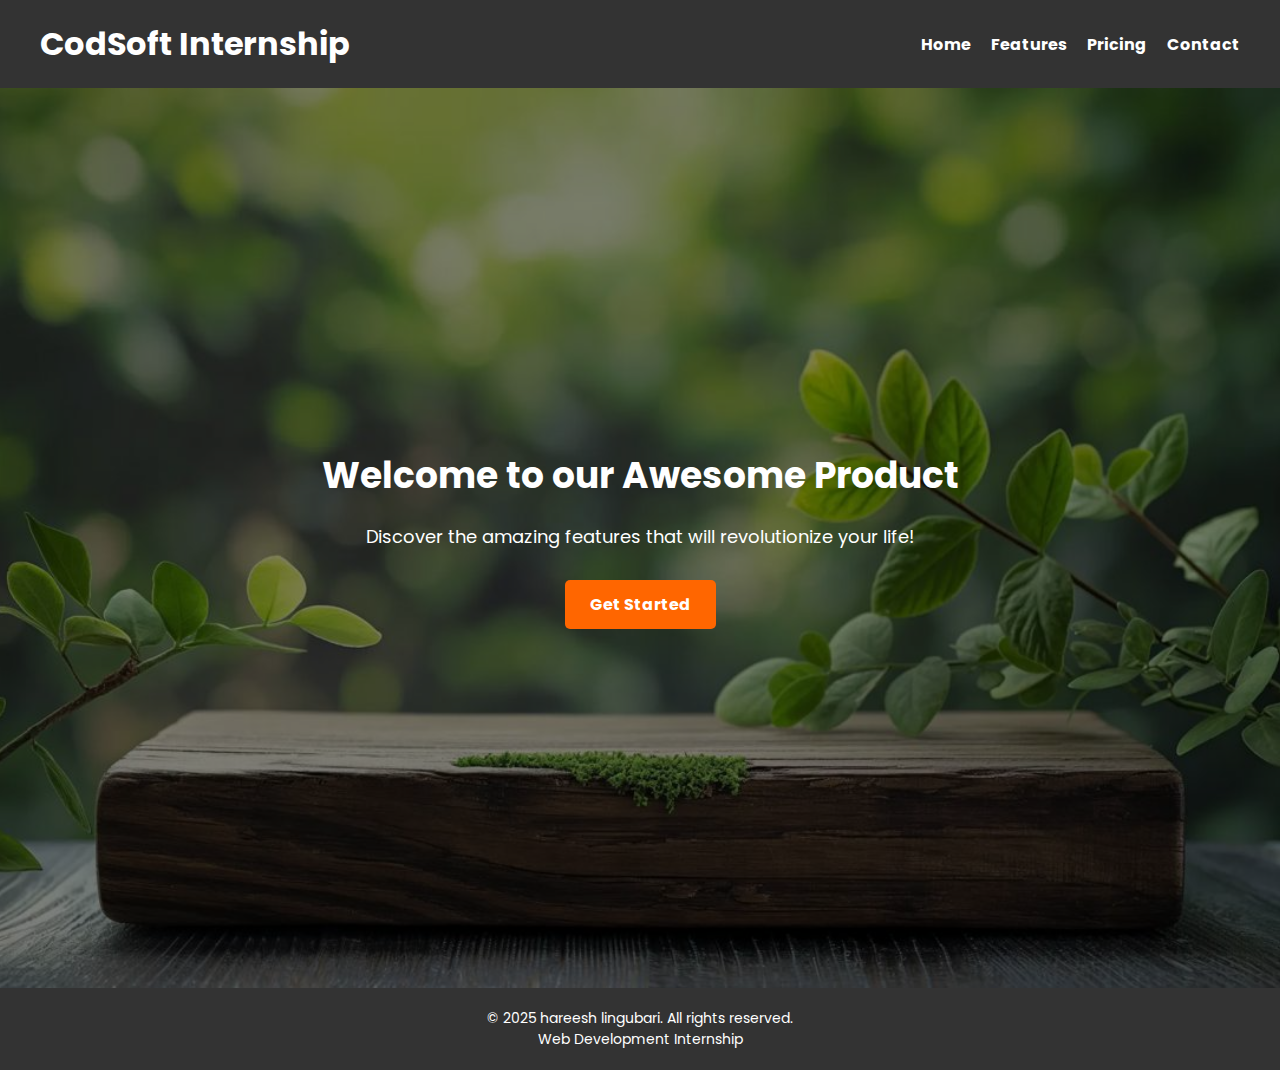
<file: index.html>
<!DOCTYPE html>
<html lang="en">
<head>
  <meta charset="UTF-8" />
  <meta name="viewport" content="width=device-width, initial-scale=1.0" />
  <title>Hareesh Landing Page</title>
  <link rel="stylesheet" href="style.css" />
  <!-- Optional Google Font -->
  <link href="https://fonts.googleapis.com/css2?family=Poppins:wght@400;700&display=swap" rel="stylesheet" />
</head>
<body>
  <div class="wrapper">
    <header>
      <h1>CodSoft Internship</h1>
      <nav>
        <ul>
          <li><a href="#">Home</a></li>
          <li><a href="#">Features</a></li>
          <li><a href="#">Pricing</a></li>
          <li><a href="#">Contact</a></li>
        </ul>
      </nav>
    </header>

    <section class="hero">
      <h2>Welcome to our Awesome Product</h2>
      <p>Discover the amazing features that will revolutionize your life!</p>
      <a href="#" class="cta-button">Get Started</a>
    </section>
  </div>

  <footer>
    <p>
      &copy; 2025 hareesh lingubari. All rights reserved.<br />
      Web Development Internship
    </p>
  </footer>
</body>
</html>
</file>
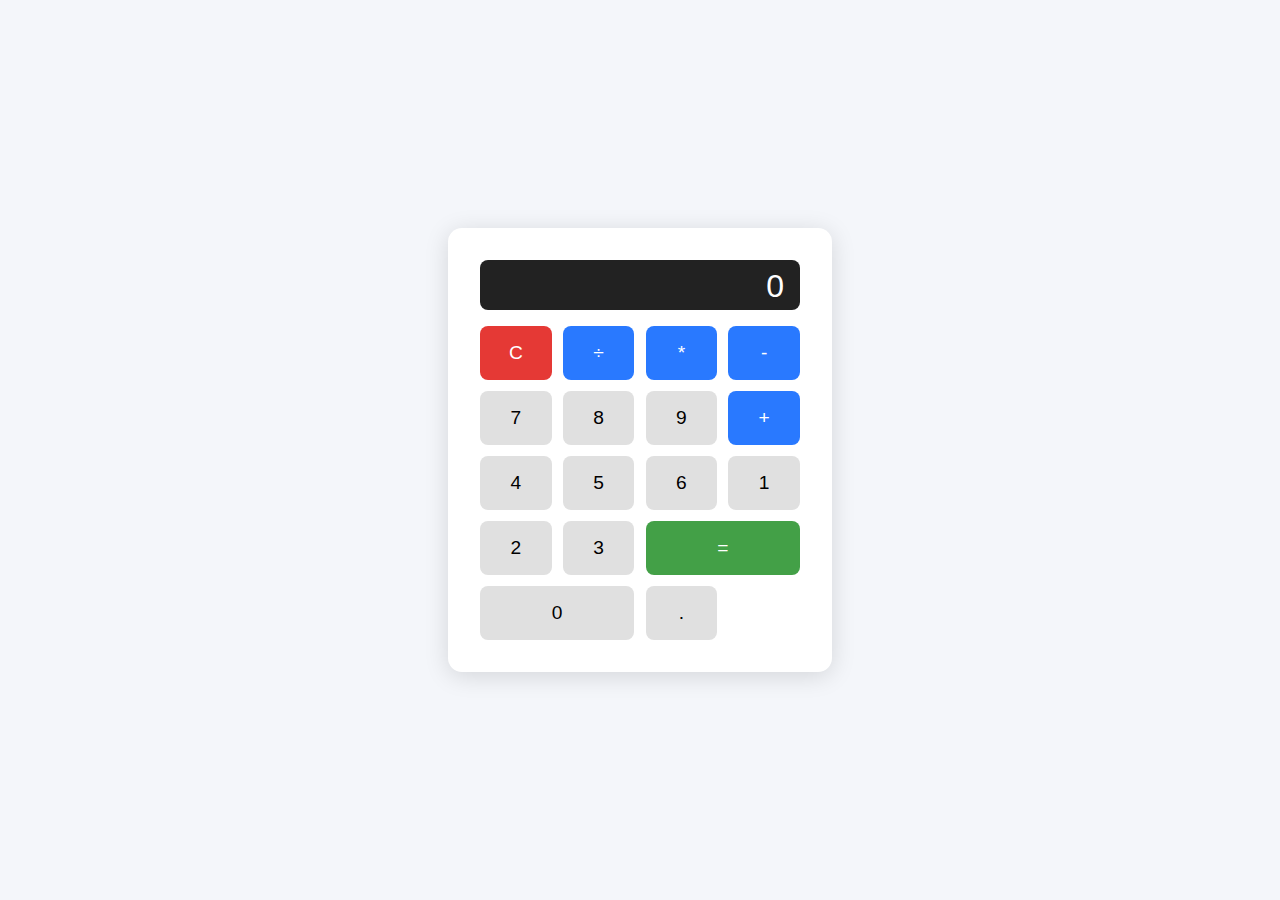
<file: caculater.html>
<!DOCTYPE html>
<html lang="en">
<head>
    <meta charset="UTF-8">
    <meta name="viewport" content="width=device-width, initial-scale=1.0">
    <title>Basic Calculator</title>
    <style>
        body {
            background: #f4f6fa;
            font-family: 'Segoe UI', Arial, sans-serif;
            display: flex;
            align-items: center;
            justify-content: center;
            height: 100vh;
            margin: 0;
        }
        .calculator {
            background: #fff;
            border-radius: 14px;
            box-shadow: 0 4px 24px #0002;
            padding: 2rem;
            width: 320px;
        }
        .display {
            width: 100%;
            height: 50px;
            background: #222;
            color: #fff;
            font-size: 2rem;
            text-align: right;
            border-radius: 8px;
            margin-bottom: 1rem;
            padding: 0.5rem 1rem;
            box-sizing: border-box;
            overflow-x: auto;
        }
        .buttons {
            display: grid;
            grid-template-columns: repeat(4, 1fr);
            gap: 0.7rem;
        }
        .btn {
            padding: 1rem 0;
            font-size: 1.2rem;
            border: none;
            border-radius: 8px;
            background: #e0e0e0;
            cursor: pointer;
            transition: background 0.2s;
        }
        .btn.operator {
            background: #2979ff;
            color: #fff;
        }
        .btn.equal {
            background: #43a047;
            color: #fff;
            grid-column: span 2;
        }
        .btn.clear {
            background: #e53935;
            color: #fff;
        }
        .btn:active {
            background: #bdbdbd;
        }
    </style>
</head>
<body>
    <div class="calculator">
        <div class="display" id="display">0</div>
        <div class="buttons">
            <button class="btn clear" id="clear">C</button>
            <button class="btn operator" data-op="/">÷</button>
            <button class="btn operator" data-op="*">*</button>
            <button class="btn operator" data-op="-">-</button>
            <button class="btn" data-num="7">7</button>
            <button class="btn" data-num="8">8</button>
            <button class="btn" data-num="9">9</button>
            <button class="btn operator" data-op="+">+</button>
            <button class="btn" data-num="4">4</button>
            <button class="btn" data-num="5">5</button>
            <button class="btn" data-num="6">6</button>
            <button class="btn" data-num="1">1</button>
            <button class="btn" data-num="2">2</button>
            <button class="btn" data-num="3">3</button>
            <button class="btn equal" id="equal">=</button>
            <button class="btn" data-num="0" style="grid-column: span 2;">0</button>
            <button class="btn" data-num=".">.</button>
        </div>
    </div>
    <script>
        const display = document.getElementById('display');
        let current = '';
        let operator = '';
        let operand = '';
        let resultShown = false;

        function updateDisplay(val) {
            display.textContent = val.length ? val : '0';
        }

        document.querySelectorAll('.btn[data-num]').forEach(btn => {
            btn.addEventListener('click', function() {
                if (resultShown) {
                    current = '';
                    resultShown = false;
                }
                if (this.dataset.num === '.' && current.includes('.')) return;
                current += this.dataset.num;
                updateDisplay(current);
            });
        });

        document.querySelectorAll('.btn.operator').forEach(btn => {
            btn.addEventListener('click', function() {
                if (current === '' && operand === '') return;
                if (operand !== '' && current !== '') {
                    operand = calculate(operand, current, operator);
                    updateDisplay(operand);
                    current = '';
                } else if (current !== '') {
                    operand = current;
                    current = '';
                }
                operator = this.dataset.op;
                resultShown = false;
            });
        });

        document.getElementById('equal').addEventListener('click', function() {
            if (operand !== '' && current !== '' && operator !== '') {
                operand = calculate(operand, current, operator);
                updateDisplay(operand);
                current = '';
                operator = '';
                resultShown = true;
            }
        });

        document.getElementById('clear').addEventListener('click', function() {
            current = '';
            operator = '';
            operand = '';
            updateDisplay('0');
        });

        function calculate(a, b, op) {
            let x = parseFloat(a), y = parseFloat(b);
            if (op === '+') return (x + y).toString();
            if (op === '-') return (x - y).toString();
            if (op === '*') return (x * y).toString();
            if (op === '/') return y !== 0 ? (x / y).toString() : 'Error';
            return b;
        }
    </script>
</body>
</html>
</file>
<file: style.css>
* {
  margin: 0;
  padding: 0;
  box-sizing: border-box;
}

html, body {
  height: 100%;
}

body {
  font-family: 'Poppins', sans-serif;
  color: #fff;
  background-color: #f4f4f4;
}


.wrapper {
  min-height: calc(100vh - 80px); /* 80px approx. footer height */
}

header {
  background-color: #333;
  color: #fff;
  padding: 20px 40px;
  display: flex;
  justify-content: space-between;
  align-items: center;
  flex-wrap: wrap;
}

nav ul {
  list-style: none;
  display: flex;
  gap: 20px;
}

nav li {
  margin: 0;
}

nav a {
  text-decoration: none;
  color: #fff;
  font-weight: bold;
  transition: color 0.3s ease;
}

nav a:hover {
  color: #ff6600;
}

.hero {
  position: relative;
  background-image: url("img.jpeg");
  background-size: cover;
  background-position: center;
  background-repeat: no-repeat;

  height: 100vh;
  width: 100%;
  display: flex;
  flex-direction: column;
  justify-content: center;
  align-items: center;
  text-align: center;
  color: #fff;
  z-index: 1;
}

.hero::before {
  content: "";
  position: absolute;
  top: 0; left: 0;
  height: 100%;
  width: 100%;
  background-color: rgba(0, 0, 0, 0.5);
  z-index: 0;
}

.hero h2,
.hero p,
.cta-button {
  position: relative;
  z-index: 1;
}

.hero h2 {
  font-size: 36px;
  margin-bottom: 20px;
}

.hero p {
  font-size: 18px;
  margin-bottom: 30px;
}

.cta-button {
  display: inline-block;
  padding: 12px 25px;
  background-color: #ff6600;
  color: #fff;
  text-decoration: none;
  border-radius: 5px;
  font-weight: bold;
  transition: background 0.3s ease;
}

.cta-button:hover {
  background-color: #e65c00;
}

footer {
  background-color: #333;
  color: #fff;
  text-align: center;
  padding: 20px 10px;
  font-size: 14px;
  width: 100%;
}

@media (max-width: 768px) {
  header {
    flex-direction: column;
    align-items: flex-start;
  }

  nav ul {
    flex-direction: column;
    align-items: flex-start;
    gap: 10px;
    margin-top: 10px;
  }

  .hero {
    padding: 60px 20px;
  }

  .hero h2 {
    font-size: 28px;
  }

  .hero p {
    font-size: 16px;
  }
}
@media (max-width: 480px) {
  .hero h2 {
    font-size: 24px;
  }

  .hero p {
    font-size: 14px;
  }

  .cta-button {
    padding: 10px 20px;
    font-size: 14px;
  }
}
</file>
